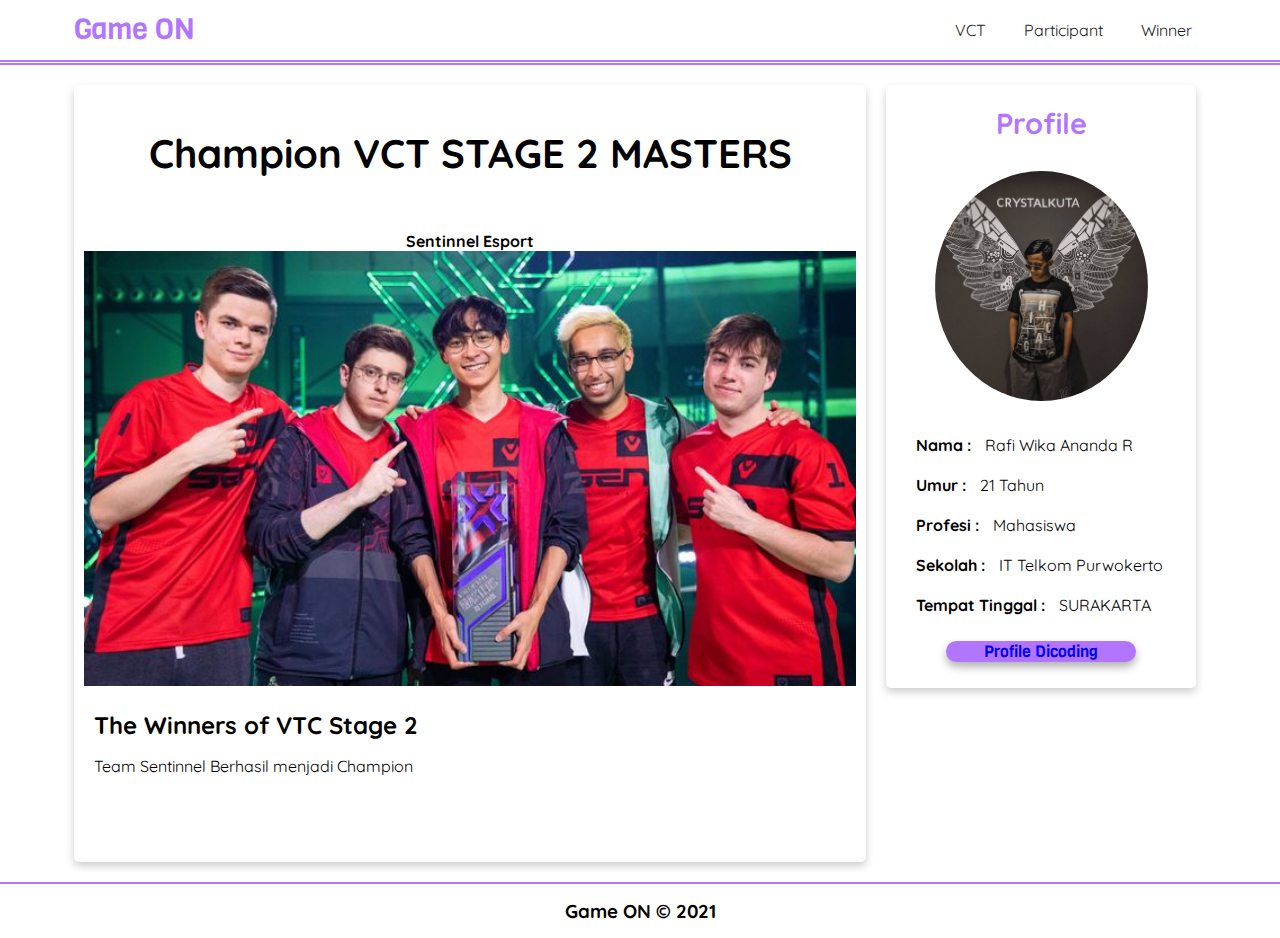
<file: champion.html>
<!DOCTYPE html>
<html lang="en">
  <head>
    <meta charset="UTF-8" />
    <meta name="viewport" content="width=device-width, initial-scale=1.0" />
    <title>Winner</title>
    <link rel="stylesheet" href="./css/main.css" />
  </head>
  <body>
    <!-- Bagian Header  -->
    <header>
      <div class="container-8">
        <div class="logo"><a href="index.html">Game ON</a></div>

        <!-- menampilkan butttons di header -->
        <nav>
          <ul>
            <li><a href="index.html">VCT</a></li>
            <li><a href="index.html">Participant</a></li>
            <li><a href="#winner">Winner</a></li>
          </ul>
        </nav>

        <!-- pakek ini agar konten kanan dan kiri tidak berantakan -->
        <div class="clear-fix"></div>
      </div>
    </header>

    <!--    Main content     -->
    <main>
      <div id="content">
        <div class="card">
          <h2 class="tittle">Champion VCT STAGE 2 MASTERS</h2>
          <br />

          <strong> Sentinnel Esport</strong>
          <br />

          <img
            src="./assets/img/chmp.jpg"
            alt="VCT ICELAND"
            class="top-img"
            title="Champion"
          />

          <div class="text-article">
            <strong>The Winners of VTC Stage 2</strong>

            <p>Team Sentinnel Berhasil menjadi Champion</p>

            <br />
            <br />
          </div>
        </div>
      </div>

      <!-- Bagian Aside  -->
      <aside>
        <article class="card-profile">
          <div class="profile">
            <h2>Profile</h2>
            <img
              src="./assets/img/fotosendiri.jpg"
              alt="FotoSendiri"
              class="profile-img"
            />
            <div class="show-profile">
              <p><strong>Nama :</strong> Rafi Wika Ananda R</p>
              <p><strong>Umur :</strong> 21 Tahun</p>
              <p><strong>Profesi :</strong> Mahasiswa</p>
              <p><strong>Sekolah :</strong> IT Telkom Purwokerto</p>
              <p><strong>Tempat Tinggal :</strong> SURAKARTA</p>
            </div>
            <div class="dritdi">
              <p>
                <a
                  href="https://www.dicoding.com/users/rafiwika_12"
                  title="Profile Dicoding"
                  >Profile Dicoding</a
                >
              </p>
            </div>
          </div>
        </article>
      </aside>
      <div class="clear-fix"></div>
    </main>

    <!--       footer         -->
    <footer>
      <h3>Game ON &#169; 2021</h3>
    </footer>
  </body>
</html>
</file>
<file: css/main.css>
@import url("https://fonts.googleapis.com/css2?family=Quicksand&family=Viga&display=swap");
@import url("https://fonts.googleapis.com/css2?family=Acme&display=swap"); /* font-family: 'Acme', sans-serif;*/

* {
  text-decoration: none;
  box-sizing: border-box;
}
:root {
  /*
    link pallete https://www.color-hex.com/color-palette/45494
    */
  --white: #ffff;
  --to-black: #1b1b1b;
  --to-white: #f3f3f3;
  /*https://www.canva.com/colors/color-palettes/sweet-toppings/*/
  --logo: #b80454;
  --purple: #b175ff;
}

.container-8 {
  width: 90%;
  margin: 0 auto;
}

.container-10 {
  width: 100%;
}

p {
  font-size: 16px;
}

.clear-fix {
  clear: both;
}

body {
  font-family: "Quicksand", sans-serif;
  padding: 0;
  margin: 0;
}

html {
  scroll-behavior: smooth;
}

header {
  position: relative;
  padding: 0;
  margin: 0;
  background: var(--white);
  border-bottom: 5px double var(--purple);
}

.menu {
  display: none;
  color: var(--purple);
}

.logo {
  margin: 10px;
  float: left;
  text-emphasis: styke;
}

.logo a {
  text-decoration: none;
  font-size: 29px;
  color: var(--purple);
  font-family: "Viga", sans-serif;
}

.strong {
  font-family: "Viga", sans-serif;
  margin: auto;
}

nav {
  float: right;
  margin-right: 10px;
}

nav ul {
  display: flex;
  margin: 20px 0;
  padding: 0;
}

nav li {
  list-style-type: none;
}

nav a {
  margin: 10px 0 10px 10px;
  padding: 14px;
  font-size: 16px;
  text-decoration: none;
  color: var(--to-black);
}

nav a:hover {
  color: white;
  background-color: plum;
  border-radius: 10%;
}

nav a:active {
  color: chartreuse;
}

.login {
  display: flex;
  margin: 0;
  padding: 0;
  text-align: center;
  float: right;
}

.login-button {
  background: var(--white);
  margin: 10px 0;
  padding: 10px;
  border-radius: 5px;
}

.login-button a {
  color: var(--to-black);
  font-size: 16px;
  padding: 14px;
  text-decoration: none;
}

.login-button a:hover {
  color: var(--purple);
}

/*   MAIN   */

main {
  width: 90%;
  box-sizing: border-box;
  margin: 0 auto;
  overflow: auto;
  padding: 10px;
}
#content {
  float: left;
  width: 70%;
  text-align: center;
}

.tittle {
  font-size: 2.5em;
  font-weight: 800;
}

.tittle-btn {
  font-size: 2.5em;
  font-weight: 800;
  color: cyan;
}

.info a:hover {
  color: var(--purple);
}

.top-img {
  width: 100%;
  object-fit: cover;
  object-position: center;
  height: auto;
}

.card {
  box-shadow: 0 4px 8px 0 rgba(0, 0, 0, 0.2);
  margin-top: 10px;

  border-radius: 5px;
  padding: 10px;
}

.dritdi {
  text-align: center;
  margin: auto;
  font-family: "Viga", sans-serif;
  width: 190px;
  border-radius: 27px;
  background-color: #b175ff;
  color: #f3f3f3;
  box-shadow: 0 5px 9px 0 rgba(0, 0, 0, 0.3);
}

.dritdi :hover {
  background-color: aqua;
  color: #b80454;
  font-family: "Viga", sans-serif;
  width: 190px;
  border-radius: 27px;
}

.text-article {
  margin: 10px 0;
  padding: 10px;
  text-align: left;
}

.text-article strong {
  font-size: 24px;
}

.text-article p {
  font-size: 16px;
}

.source {
  color: midnightblue;
}

.source:hover {
  color: var(--purple);
}

/* RIGHT SIDE  */

aside {
  float: right;
  width: 30%;
  padding: 0 10px 10px 20px;
}

.article {
  margin: 0;
  padding: 0;
}

.info {
  text-align: center;
  box-sizing: border-box;
  border-bottom: 2px solid var(--purple);
}

.info h2 {
  color: var(--to-black);
  margin: 0;
  padding: 10px;
}

.btn {
  width: 300px;
  background-color: var(--purple);
  margin: auto;
  border-radius: 27px;
  box-shadow: 0 5px 9px 0 rgba(0, 0, 0, 0.3);
}

.btn:hover {
  background-color: var(--logo);
}

.btn h2:hover {
  color: white;
}

.btn h2 {
  margin: auto;
}

.box-info {
  text-align: center;
}

.logo-info {
  margin: 10px;
  padding: 10px;
  max-width: 200px;
  max-height: 150px;
}

.logo-shop {
  margin: 10px;
  padding: 10px;
  max-width: 100px;
  max-height: 100px;
}

/*     PROFILE     */

.profile {
  text-align: center;
  box-sizing: border-box;
}

.profile h2 {
  font-size: 1.8em;
  color: var(--purple);
  padding: 10px;
  margin: 0 10px;
}

.profile-img {
  margin: 10px;
  padding: 10px;
  max-width: 500px;
  max-height: 250px;
  border-radius: 50%;
}

.show-profile {
  text-align: left;
}

.card-profile {
  box-shadow: 0 4px 8px 0 rgba(0, 0, 0, 0.2);
  margin-top: 10px;
  border-radius: 5px;
  padding: 10px;
}

.show-profile strong,
.show-profile p {
  margin: 0 auto;
  padding: 10px;
}

/*  FOOTER  */

footer {
  text-align: center;
  border-top: 2px solid var(--purple);
  margin-top: 10px;
  padding: 10px;
}

footer h3 {
  margin: 0;
  padding: 5px;
}

/*   media    */

@media screen and (max-width: 1200px) {
  nav {
    margin: 0;
  }

  #content,
  aside {
    width: 100%;
    padding: 0;
  }
  .card-profile {
    max-width: 400px;
    margin: 10px auto;
  }
}

@media screen and (max-width: 1000px) {
  .container-8 {
    width: 100%;
    margin: 0;
  }
  nav {
    display: none;
    width: 100%;
    margin: 60px 0;
    position: absolute;
    background: var(--purple);
    height: auto;
  }

  nav a {
    color: var(--white);
  }

  nav a:hover {
    font-weight: 800;
    color: var(--white);
  }

  .menu {
    display: block;
    float: right;
    font-size: 24px;
    padding: 5px;
    margin: 10px;
    cursor: pointer;
  }

  .active {
    display: block;
  }

  p,
  .info,
  .info a {
    font-size: 14px;
  }

  .top-img {
    padding: 10px;
  }
}

@media screen and (max-width: 678px) {
  main {
    width: 100%;
    margin: 0;
  }
}
@media screen and (max-width: 550px) {
  .tittle {
    font-size: 2.5em;
  }
  .top-img {
    padding: 0;
  }
  .login {
    display: none;
  }
}

@media screen and (max-width: 400px) {
  .tittle {
    font-size: 2em;
  }

  .logo-info {
    max-width: 150px;
    height: 100px;
    margin: 0;
  }
}
</file>
